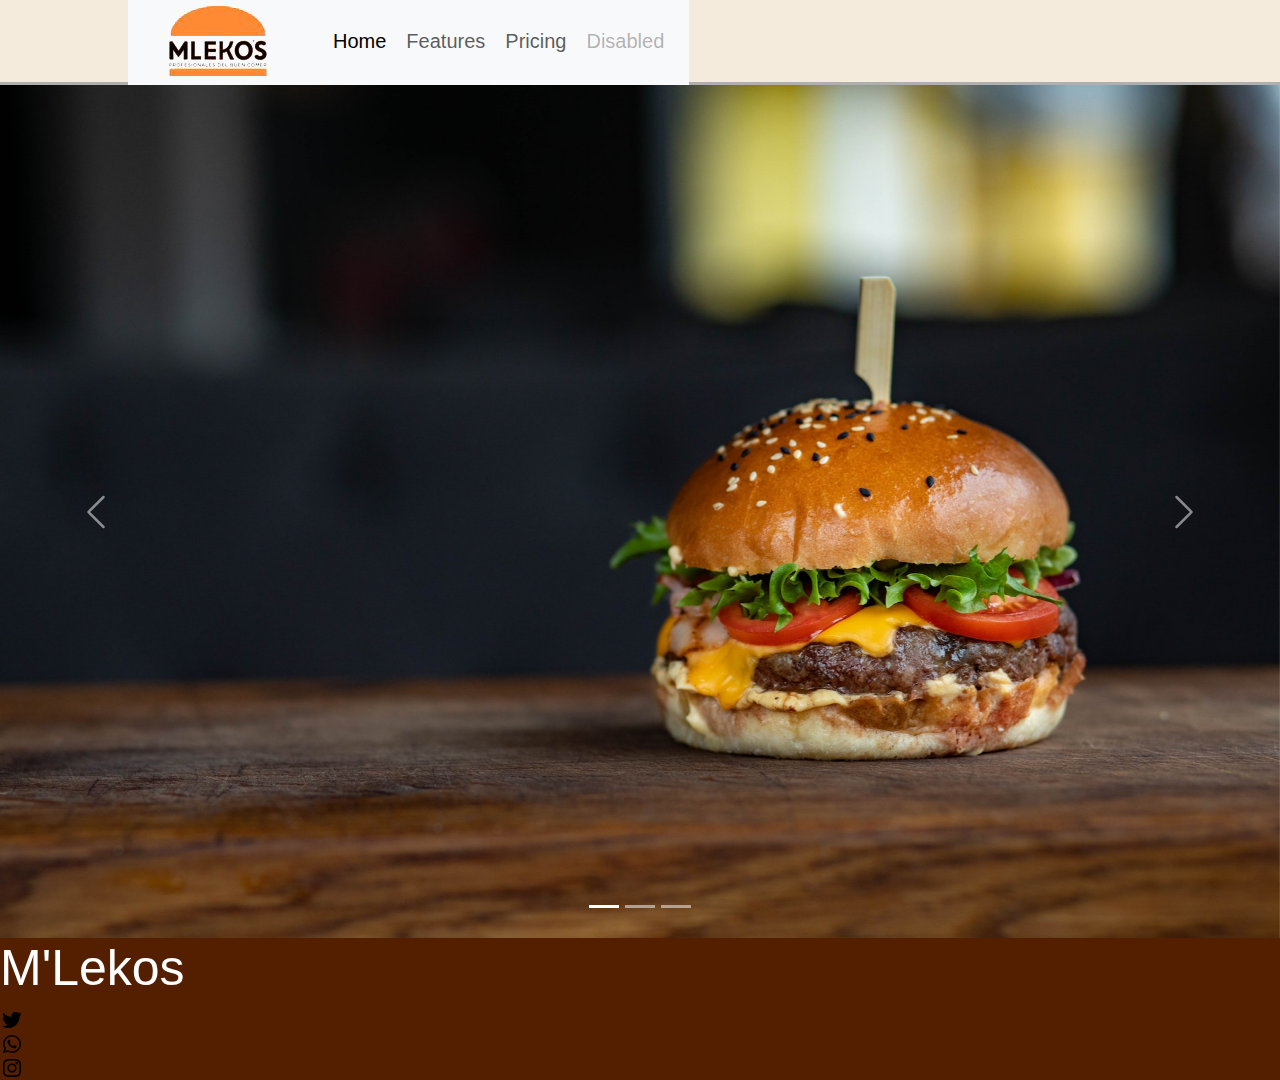
<file: index.html>
<!DOCTYPE html>
<html lang="en">
<head>
    <meta charset="UTF-8">
    <meta name="viewport" content="width=device-width, initial-scale=1.0">
    <!-- icono -->
    <link rel="shortcut icon" href="./assets/icons/mlekos.jpg" type="image/x-icon">
    <!-- Bootstrap CSS -->
    <link rel="stylesheet" href="./libs/bootstrap-5.3.1-dist/css/bootstrap.min.css">
    <!-- CSS -->
    <link rel="stylesheet" href="../css/estilos.css">
    <title>Mleko's</title>
</head>


<body class="body">
    <!-- Barra de Navegación -->
    <header>
        <nav class="navbar navbar-expand-lg bg-body-tertiary">
            <div class="container-fluid">
              <a class="navbar-brand" href="#">
                <img src="./assets/icons/mlekos-photoshop.png" alt="logo">
              </a>
              <button class="navbar-toggler" type="button" data-bs-toggle="collapse" data-bs-target="#navbarNavAltMarkup" aria-controls="navbarNavAltMarkup" aria-expanded="false" aria-label="Toggle navigation">
                <span class="navbar-toggler-icon"></span>
              </button>
              <div class="collapse navbar-collapse" id="navbarNavAltMarkup">
                <div class="navbar-nav">
                  <a class="nav-link active" aria-current="page" href="#">Home</a>
                  <a class="nav-link" href="#">Features</a>
                  <a class="nav-link" href="#">Pricing</a>
                  <a class="nav-link disabled" aria-disabled="true">Disabled</a>
                </div>
              </div>
            </div>
          </nav>
    </header>
    <!-- Contenido principal de la pagina -->
    <main>
        <div id="carouselExampleIndicators" class="carousel slide">
            <div class="carousel-indicators">
              <button type="button" data-bs-target="#carouselExampleIndicators" data-bs-slide-to="0" class="active" aria-current="true" aria-label="Slide 1"></button>
              <button type="button" data-bs-target="#carouselExampleIndicators" data-bs-slide-to="1" aria-label="Slide 2"></button>
              <button type="button" data-bs-target="#carouselExampleIndicators" data-bs-slide-to="2" aria-label="Slide 3"></button>
            </div>
            <div class="carousel-inner">
              <div class="carousel-item active">
                <img src="./assets/hamburgesa(4).jpg" class="d-block w-100" alt="...">
              </div>
              <div class="carousel-item">
                <img src="./assets/Smash-burger.jpg" class="d-block w-100" alt="...">
              </div>
              <div class="carousel-item">
                <img src="./assets/hamburgesa(4).jpg" class="d-block w-100" alt="...">
              </div>
            </div>
            <button class="carousel-control-prev" type="button" data-bs-target="#carouselExampleIndicators" data-bs-slide="prev">
              <span class="carousel-control-prev-icon" aria-hidden="true"></span>
              <span class="visually-hidden">Previous</span>
            </button>
            <button class="carousel-control-next" type="button" data-bs-target="#carouselExampleIndicators" data-bs-slide="next">
              <span class="carousel-control-next-icon" aria-hidden="true"></span>
              <span class="visually-hidden">Next</span>
            </button>
          </div>
    </main>
    <!-- Pie de pagina -->
    <footer class="pieDePagina">
        <div>
            <h1>M'Lekos</h1>
        </div>
        <div>
            <img class="iconos-piedepagina" src="./assets/icons/twitter-logo-24.png" alt="">
        </div>
        <div>
            <img class="iconos-piedepagina" src="./assets/icons/whatsapp-logo-24.png" alt="">
        </div>
        <div>
            <img class="iconos-piedepagina" src="./assets/icons/instagram-logo-24.png" alt="">
        </div>
    </footer>
    <!-- Bootstrap JS -->
    <script src="./libs/bootstrap-5.3.1-dist/js/bootstrap.bundle.min.js">
    </script>
</body>
</html>
</file>
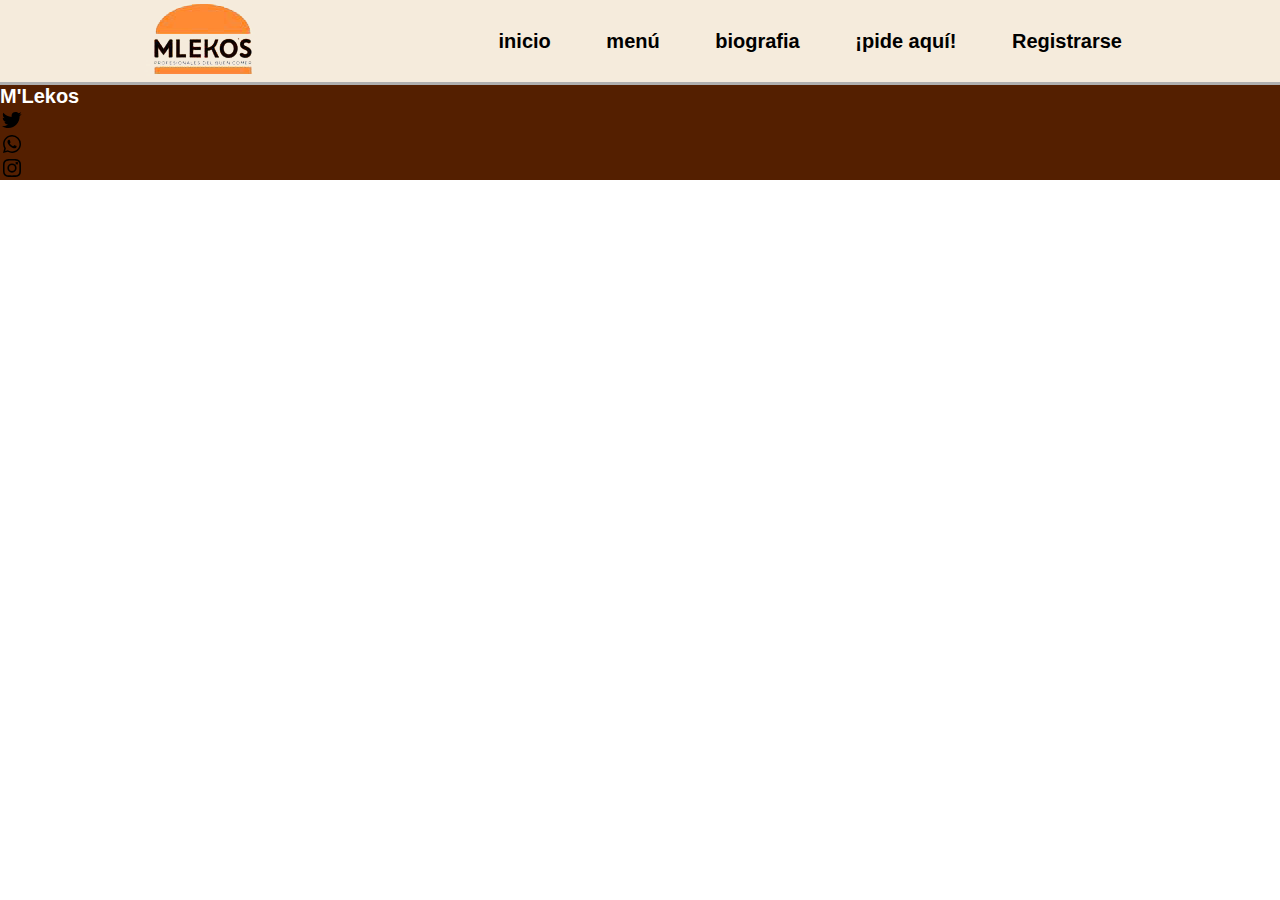
<file: paginas/biografia.html>
<!DOCTYPE html>
<html lang="en">
<head>
    <meta charset="UTF-8">
    <meta name="viewport" content="width=device-width, initial-scale=1.0">
    <!-- icono -->
    <link rel="shortcut icon" href="../assets/icons/mlekos.jpg" type="image/x-icon">
    <title>Mleko's-biografia</title>
    <!-- CSS -->
    <link rel="stylesheet" href="../css/estilos.css">
</head>
<body>
    <!-- Barra de navegacion -->
    <header>
        <div class="logo">
            <a href="../index.html">
                <img class="logo-img" src="../assets/icons/mlekos-photoshop.png" alt="logo de la compañia">
            </a> 
        </div>
        <nav>
            <ul class="estilo-links">
                <li>
                    <a href="../index.html">inicio</a>
                </li>
                <li>
                    <a href="./menu.html">menú</a>
                </li>
                <li>
                    <a href="./biografia.html">biografia</a>
                </li>
                <li>
                    <a href="./pide-aqui.html">¡pide aquí!</a>
                </li>
                <li>
                    <a href="./registrarse.html">Registrarse</a>
                </li>
            </ul>
        </nav>
    </header>
        <!-- Contenido principal de la pagina -->
    <main>

    </main>
    <!-- Pie de pagina -->
    <footer class="pieDePagina">
        <div>
            <h1>M'Lekos</h1>
        </div>
        <div>
            <img class="iconos-piedepagina" src="../assets/icons/twitter-logo-24.png" alt="">
        </div>
        <div>
            <img class="iconos-piedepagina" src="../assets/icons/whatsapp-logo-24.png" alt="">
        </div>
        <div>
            <img class="iconos-piedepagina" src="../assets/icons/instagram-logo-24.png" alt="">
        </div>
    </footer>
</body>
</html>
</file>
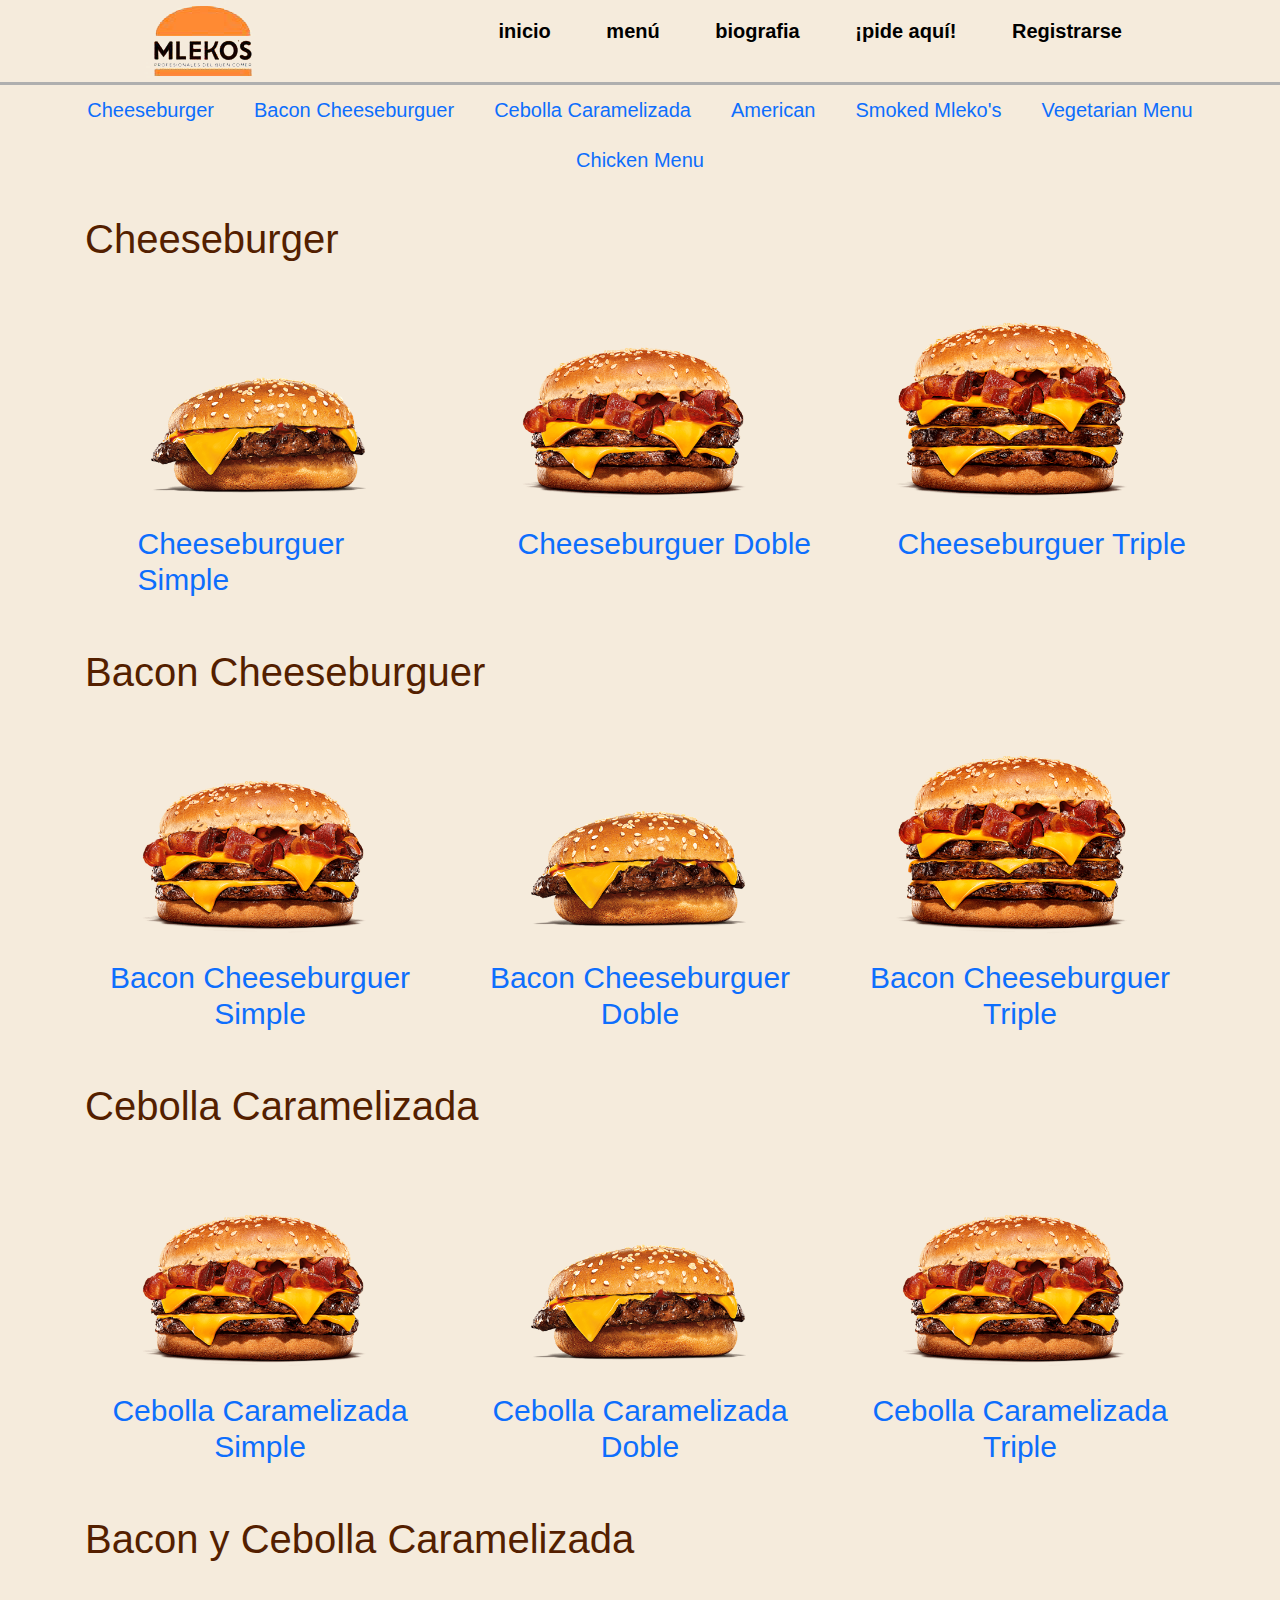
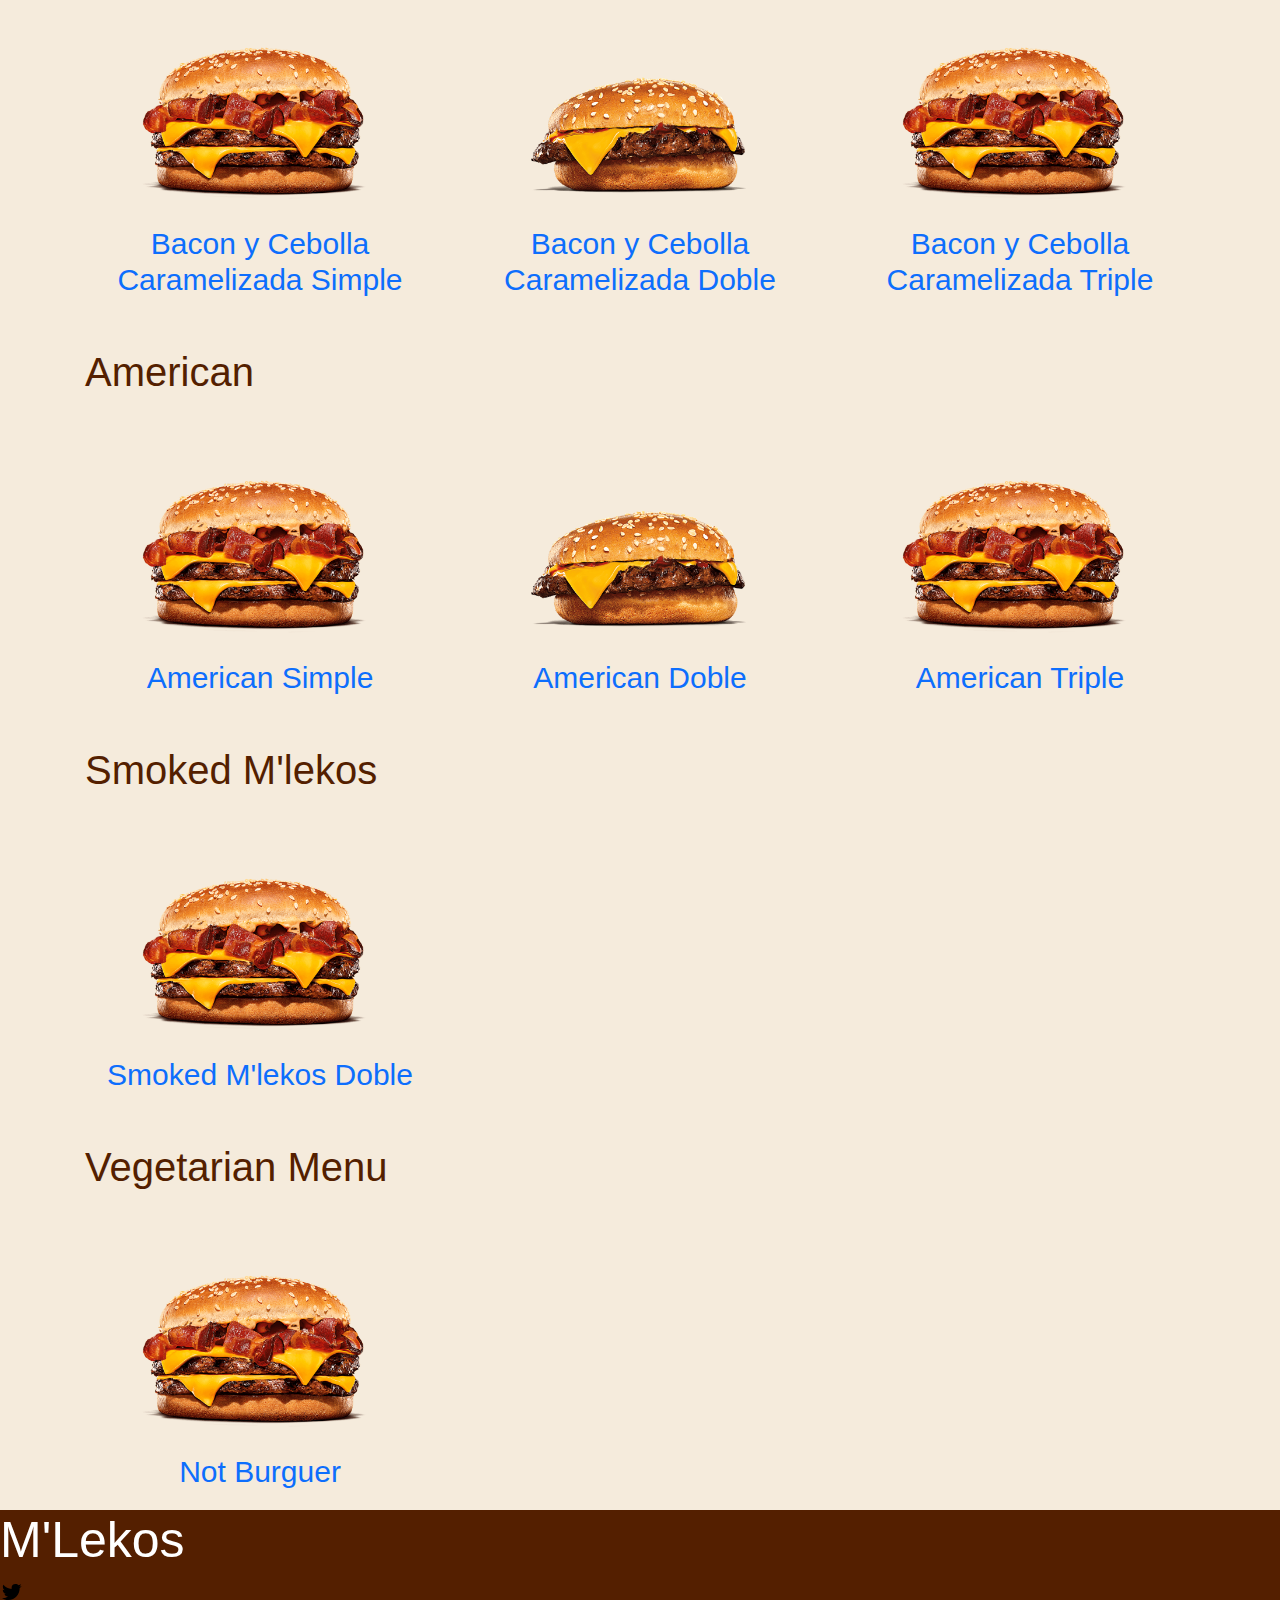
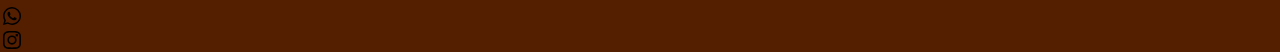
<file: paginas/menu.html>
<!DOCTYPE html>
<html lang="en">
<head>
    <meta charset="UTF-8">
    <meta name="viewport" content="width=device-width, initial-scale=1.0">
    <!-- icono -->
    <link rel="shortcut icon" href="../assets/icons/mlekos.jpg" type="image/x-icon">
    <title>M'lekos-menú</title>
    <!-- Bootstrap CSS -->
    <link rel="stylesheet" href="../libs/bootstrap-5.3.1-dist/css/bootstrap.min.css">
    <!-- CSS -->
    <link rel="stylesheet" href="../css/estilos.css">
</head>
<body class="body">
    <!-- Barra de navegacion -->
    <header>
        <div class="logo">
            <a href="../index.html">
                <img class="logo-img" src="../assets/icons/mlekos-photoshop.png" alt="logo de la compañia">
            </a> 
        </div>
        <nav>
            <ul class="estilo-links">
                <li>
                    <a href="../index.html">inicio</a>
                </li>
                <li>
                    <a href="./menu.html">menú</a>
                </li>
                <li>
                    <a href="./biografia.html">biografia</a>
                </li>
                <li>
                    <a href="./pide-aqui.html">¡pide aquí!</a>
                </li>
                <li>
                    <a href="./registrarse.html">Registrarse</a>
                </li>
            </ul>
        </nav>
    </header>
    <!-- Contenido principal de la pagina -->
    <main>
        <div>
            <div>
                <nav class="nav">
                    <ul class="nav justify-content-center">
                        <li>
                            <a class="nav-link active" aria-current="page" href="#">Cheeseburger</a>
                        </li>
                        <li>
                            <a class="nav-link" href="#">Bacon Cheeseburguer</a>
                        </li>
                        <li>
                            <a class="nav-link" href="#">Cebolla Caramelizada</a>
                        </li>
                        <li>
                            <a class="nav-link" href="#">American</a>
                        </li>
                        <li>
                            <a class="nav-link" href="#">Smoked Mleko's</a>
                        </li>
                        <li>
                            <a class="nav-link" href="#">Vegetarian Menu</a>
                        </li>
                        <li>
                            <a class="nav-link" href="#">Chicken Menu</a>
                        </li>      
                    </ul>        
                </nav>       
            </div>
            <div class="container page-mb">
                <div class="row menu-wrap">
                    <div class="pt-0 pb-0 col">
                        <div>
                            <div>
                                <div id="1" slug="cheeseburguer" class="category">
                                    <div class="category__title-wrap my-4">
                                        <h3 class="subtitulos-menu">Cheeseburger</h3>
                                    </div>
                                    <div class="row flex-wrap">
                                        <div class="col-sm-4 col-md-4 col-6">
                                            <a href="#" class="product" aria-label="Simple Cheeseburguer">
                                            <img width="100%" height="auto" src="../assets/icons/hamburguesa-burgerking(1).png" alt="Simple Cheeseburger" class="img lazy-image-loaded" style="object-position: center center; aspect-ratio: 1.5 / 1; object-fit: contain;">    
                                            <h4 class="texto-abajo-hamburguesas">Cheeseburguer Simple</h4>
                                            <p class="product__price"> </p>
                                            </a>
                                        </div>
                                        <div class="col-sm-4 col-md-4 col-6">
                                            <a href="#" class="product" aria-label="Cheeseburguer Doble">
                                                <img width="100%" height="auto" src="../assets/icons/hamburguesa-burgerking(2).png" alt="Cheeseburguer Doble"
                                                class="img lazy-image-loaded" style="object-position: center center; aspect-ratio: 1.5 / 1; object-fit: contain;">
                                                <h4 class="texto-abajo-hamburguesas">Cheeseburguer Doble</h4>
                                                <p class="product__price"> </p>
                                            </a>
                                        </div>
                                        <div class="col-sm-4 col-md-4 col-6">
                                            <a href="#" class="product" aria-label="Cheeseburguer Triple">
                                                <img width="100%" height="auto" src="../assets/icons/hamburguesa-burgerking(3).png" alt="Cheeseburguer Triple"
                                                class="img lazy-image-loaded" style="object-position: center center; aspect-ratio: 1.5 / 1; object-fit: contain;">
                                                <h4 class="texto-abajo-hamburguesas">Cheeseburguer Triple</h4>
                                                <p class="product__price"> </p>
                                            </a>
                                        </div>
                                    </div>
                                </div>
                            </div>
                        </div>
                        <div>
                            <div>
                                <div id="categoria-bacon-cheeseburguer" slug="Bacon-Cheeseburguer" class="category">
                                    <div class="category__title-wrap my-4">
                                        <h3 class="subtitulos-menu">Bacon Cheeseburguer</h3>
                                    </div>
                                    <div class="row flex-wrap">
                                        <div class="col-sm-4 col-md-4 col-6">
                                            <a href="#" class="product" aria-label="Bacon Cheeseburguer Simple">
                                                <img width="100%" height="auto" src="../assets/icons/hamburguesa-burgerking(2).png" alt="Bacon Cheeseburger Simple" class="img lazy-image-loaded" style="object-position: center center; aspect-ratio: 1.5 / 1; object-fit: contain;">
                                                <h4 id="texto-bacon-cheeseburguer-simple">Bacon Cheeseburguer Simple</h4>
                                                <p class="product__price"> </p>
                                            </a>
                                        </div>
                                        <div class="col-sm-4 col-md-4 col-6">
                                            <a href="#" class="product" aria-label="Bacon Cheeseburguer Doble">
                                                <img width="100%" height="auto" src="../assets/icons/hamburguesa-burgerking(1).png" alt="Bacon Cheeseburger Doble" class="img lazy-image-loaded" style="object-position: center center; aspect-ratio: 1.5 / 1; object-fit: contain;">
                                                <h4 id="texto-bacon-cheeseburguer-doble">Bacon Cheeseburguer Doble</h4>
                                                <p class="product__price"> </p>
                                            </a>
                                        </div>
                                        <div class="col-sm-4 col-md-4 col-6">
                                            <a href="#" class="product" aria-label="Bacon Cheeseburguer Triple">
                                                <img width="100%" height="auto" src="../assets/icons/hamburguesa-burgerking(3).png" alt="Bacon Cheeseburguer Triple" class="img lazy-image-loaded" style="object-position: center center; aspect-ratio: 1.5 / 1; object-fit: contain;">
                                                <h4 id="texto-bacon-cheeseburguer-simple">Bacon Cheeseburguer Triple</h4>
                                                <p class="product__price"> </p>
                                            </a>
                                        </div>
                                    </div>
                                </div>
                            </div>
                        </div>
                        <div>
                            <div>
                                <div id="categoria-bacon-cheeseburguer" slug="Bacon-Cheeseburguer" class="category">
                                    <div class="category__title-wrap my-4">
                                        <h3 class="subtitulos-menu">Cebolla Caramelizada</h3>
                                    </div>
                                    <div class="row flex-wrap">
                                        <div class="col-sm-4 col-md-4 col-6">
                                            <a href="#" class="product">
                                                <img width="100%" height="auto" src="../assets/icons/hamburguesa-burgerking(2).png" alt="Cebolla Caramelizada Simple" class="img lazy-image-loaded" style="object-position: center center; aspect-ratio: 1.5 / 1; object-fit: contain;">
                                                <h4 id="texto-bacon-cheeseburguer-simple">Cebolla Caramelizada Simple</h4>
                                                <p class="product__price"> </p>
                                            </a>
                                        </div>
                                        <div class="col-sm-4 col-md-4 col-6">
                                            <a href="#" class="product" aria-label="Cebolla Caramelizada Doble">
                                                <img width="100%" height="auto" src="../assets/icons/hamburguesa-burgerking(1).png" alt="Cebolla Caramelizada Doble" class="img lazy-image-loaded" style="object-position: center center; aspect-ratio: 1.5 / 1; object-fit: contain;">
                                                <h4 id="texto-bacon-cheeseburguer-doble">Cebolla Caramelizada Doble</h4>
                                                <p class="product__price"> </p>
                                            </a>
                                        </div>
                                        <div class="col-sm-4 col-md-4 col-6">
                                            <a href="#" class="product">
                                                <img width="100%" height="auto" src="../assets/icons/hamburguesa-burgerking(2).png" alt="Cebolla Caramelizada Triple" class="img lazy-image-loaded" style="object-position: center center; aspect-ratio: 1.5 / 1; object-fit: contain;">
                                                <h4 id="texto-bacon-cheeseburguer-simple">Cebolla Caramelizada Triple</h4>
                                                <p class="product__price"> </p>
                                            </a>
                                        </div>
                                    </div>
                                </div>
                            </div>
                        </div>
                        <div>
                            <div>
                                <div id="categoria-bacon-cheeseburguer" slug="Bacon-Cheeseburguer" class="category">
                                    <div class="category__title-wrap my-4">
                                        <h3 class="subtitulos-menu">Bacon y Cebolla Caramelizada</h3>
                                    </div>
                                    <div class="row flex-wrap">
                                        <div class="col-sm-4 col-md-4 col-6">
                                            <a href="#" class="product">
                                                <img width="100%" height="auto" src="../assets/icons/hamburguesa-burgerking(2).png" alt="Bacon y Cebolla Caramelizada Simple" class="img lazy-image-loaded" style="object-position: center center; aspect-ratio: 1.5 / 1; object-fit: contain;">
                                                <h4 id="texto-bacon-cheeseburguer-simple">Bacon y Cebolla Caramelizada Simple</h4>
                                                <p class="product__price"> </p>
                                            </a>
                                        </div>
                                        <div class="col-sm-4 col-md-4 col-6">
                                            <a href="#" class="product" aria-label="Bacon y Cebolla Caramelizada Doble">
                                                <img width="100%" height="auto" src="../assets/icons/hamburguesa-burgerking(1).png" alt="Bacon y Cebolla Caramelizada Doble" class="img lazy-image-loaded" style="object-position: center center; aspect-ratio: 1.5 / 1; object-fit: contain;">
                                                <h4 id="texto-bacon-cheeseburguer-doble">Bacon y Cebolla Caramelizada Doble</h4>
                                                <p class="product__price"> </p>
                                            </a>
                                        </div>
                                        <div class="col-sm-4 col-md-4 col-6">
                                            <a href="#" class="product">
                                                <img width="100%" height="auto" src="../assets/icons/hamburguesa-burgerking(2).png" alt="Bacon y Cebolla Caramelizada Triple" class="img lazy-image-loaded" style="object-position: center center; aspect-ratio: 1.5 / 1; object-fit: contain;">
                                                <h4 id="texto-bacon-cheeseburguer-simple">Bacon y Cebolla Caramelizada Triple</h4>
                                                <p class="product__price"> </p>
                                            </a>
                                        </div>
                                    </div>
                                </div>
                            </div>
                        </div>
                        <div>
                            <div>
                                <div id="categoria-bacon-cheeseburguer" slug="American" class="category">
                                    <div class="category__title-wrap my-4">
                                        <h3 class="subtitulos-menu">American</h3>
                                    </div>
                                    <div class="row flex-wrap">
                                        <div class="col-sm-4 col-md-4 col-6">
                                            <a href="#" class="product">
                                                <img width="100%" height="auto" src="../assets/icons/hamburguesa-burgerking(2).png" alt="American Simple" class="img lazy-image-loaded" style="object-position: center center; aspect-ratio: 1.5 / 1; object-fit: contain;">
                                                <h4 id="texto-bacon-cheeseburguer-simple">American Simple</h4>
                                                <p class="product__price"> </p>
                                            </a>
                                        </div>
                                        <div class="col-sm-4 col-md-4 col-6">
                                            <a href="#" class="product" aria-label="American Doble">
                                                <img width="100%" height="auto" src="../assets/icons/hamburguesa-burgerking(1).png" alt="American Doble" class="img lazy-image-loaded" style="object-position: center center; aspect-ratio: 1.5 / 1; object-fit: contain;">
                                                <h4 id="texto-bacon-cheeseburguer-doble">American Doble</h4>
                                                <p class="product__price"> </p>
                                            </a>
                                        </div>
                                        <div class="col-sm-4 col-md-4 col-6">
                                            <a href="#" class="product">
                                                <img width="100%" height="auto" src="../assets/icons/hamburguesa-burgerking(2).png" alt="American Triple" class="img lazy-image-loaded" style="object-position: center center; aspect-ratio: 1.5 / 1; object-fit: contain;">
                                                <h4 id="texto-bacon-cheeseburguer-simple">American Triple</h4>
                                                <p class="product__price"> </p>
                                            </a>
                                        </div>
                                    </div>
                                </div>
                            </div>
                        </div>
                        <div>
                            <div>
                                <div id="categoria-bacon-cheeseburguer" slug="Smoked M'lekos" class="category">
                                    <div class="category__title-wrap my-4">
                                        <h3 class="subtitulos-menu">Smoked M'lekos</h3>
                                    </div>
                                    <div class="row flex-wrap">
                                        <div class="col-sm-4 col-md-4 col-6">
                                            <a href="#" class="product">
                                                <img width="100%" height="auto" src="../assets/icons/hamburguesa-burgerking(2).png" alt="Smoked M'lekos Doble" class="img lazy-image-loaded" style="object-position: center center; aspect-ratio: 1.5 / 1; object-fit: contain;">
                                                <h4 id="texto-bacon-cheeseburguer-simple">Smoked M'lekos Doble</h4>
                                                <p class="product__price"> </p>
                                            </a>
                                        </div>
                                    </div>
                                </div>        
                            </div>
                        </div>
                        <div>
                            <div>
                                <div id="categoria-bacon-cheeseburguer" slug="Vegetarian Menu" class="category">
                                    <div class="category__title-wrap my-4">
                                        <h3 class="subtitulos-menu">Vegetarian Menu</h3>
                                    </div>
                                    <div class="row flex-wrap">
                                        <div class="col-sm-4 col-md-4 col-6">
                                            <a href="#" class="product">
                                                <img width="100%" height="auto" src="../assets/icons/hamburguesa-burgerking(2).png" alt="Not Burguer" class="img lazy-image-loaded" style="object-position: center center; aspect-ratio: 1.5 / 1; object-fit: contain;">
                                                <h4 id="texto-bacon-cheeseburguer-simple">Not Burguer</h4>
                                                <p class="product__price"> </p>
                                            </a>
                                        </div>
                                    </div>
                                </div>
                            </div>
                        </div>                  
                    </div>
                </div>
            </div>
        </div>
    </main>
    <!-- Pie de pagina -->
    <footer class="pieDePagina">
        <div>
            <h1>M'Lekos</h1>
        </div>
        <div>
            <img class="iconos-piedepagina" src="../assets/icons/twitter-logo-24.png" alt="">
        </div>
        <div>
            <img class="iconos-piedepagina" src="../assets/icons/whatsapp-logo-24.png" alt="">
        </div>
        <div>
            <img class="iconos-piedepagina" src="../assets/icons/instagram-logo-24.png" alt="">
        </div>
    </footer>
    <!-- Bootstrap JS -->
    <script src="../libs/bootstrap-5.3.1-dist/js/bootstrap.bundle.min.js"></script>
</body>
</html>
</file>
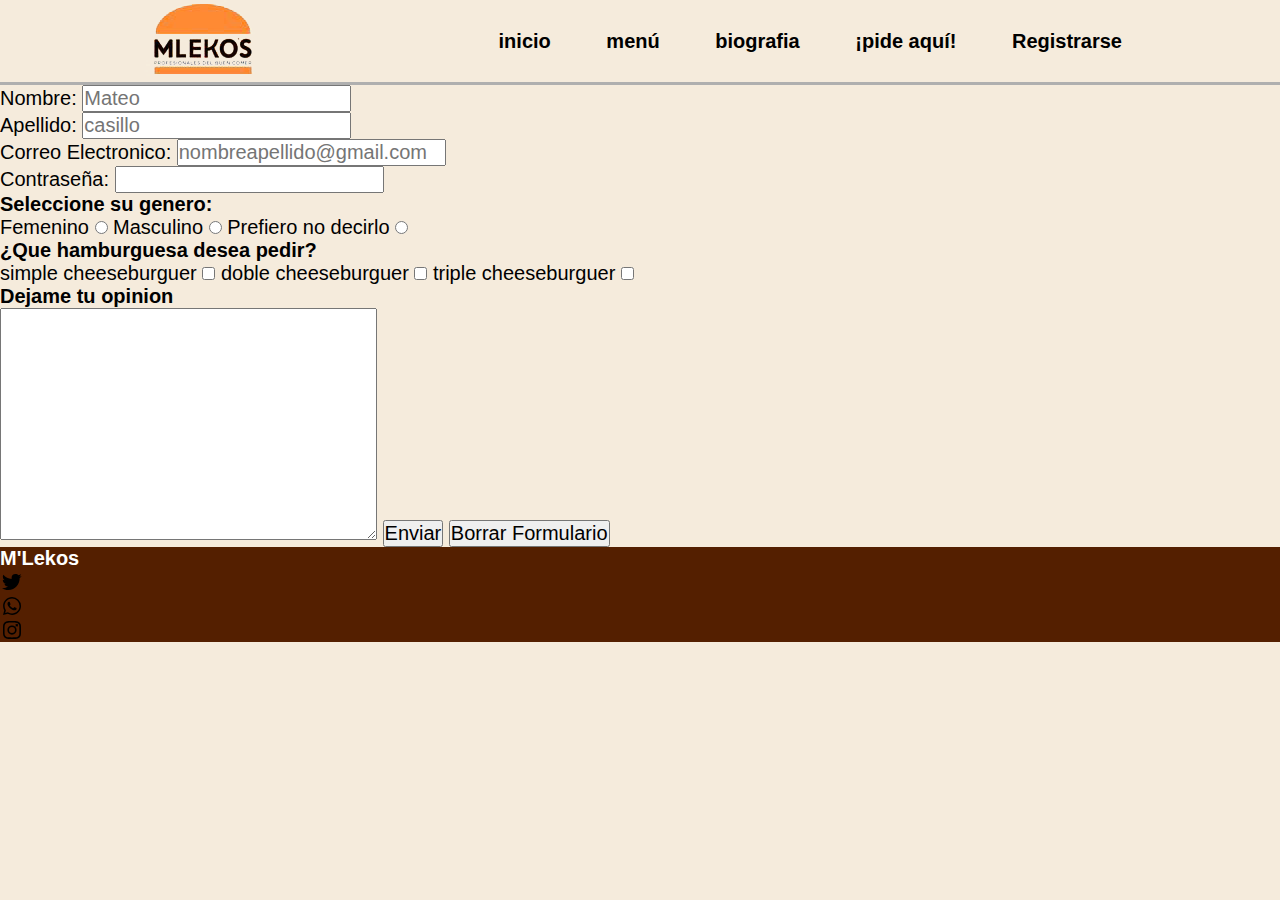
<file: paginas/pide-aqui.html>
<!DOCTYPE html>
<html lang="en">
<head>
    <meta charset="UTF-8">
    <meta name="viewport" content="width=device-width, initial-scale=1.0">
    <!-- icono -->
    <link rel="shortcut icon" href="../assets/icons/mlekos.jpg" type="image/x-icon">
    <title>Mleko's-order</title>
    <!-- Bootstrap CSS -->

    <!-- CSS -->
    <link rel="stylesheet" href="../css/estilos.css">
</head>
<body class="body">
    <!-- Barra de navegacion -->
    <header>
        <div class="logo">
            <a href="../index.html">
                <img class="logo-img" src="../assets/icons/mlekos-photoshop.png" alt="logo de la compañia">
            </a> 
        </div>
        <nav>
            <ul class="estilo-links">
                <li>
                    <a href="../index.html">inicio</a>
                </li>
                <li>
                    <a href="./menu.html">menú</a>
                </li>
                <li>
                    <a href="./biografia.html">biografia</a>
                </li>
                <li>
                    <a href="./pide-aqui.html">¡pide aquí!</a>
                </li>
                <li>
                    <a href="./registrarse.html">Registrarse</a>
                </li>
            </ul>
        </nav>
    </header>
    <!-- Contenido principal de la pagina -->
    <main>
        <form action="procesar.php" method="post">
            <!-- Input nombre -->
            <div>
                <label for="nombre">Nombre:</label>
                <input type="text" name="nombre" placeholder="Mateo">
            </div>

            <div>
                <!-- Input apellido -->
                <label for="apellido">Apellido:</label>
                <input type="text" name="apellido" placeholder="casillo">
            </div>

            <div>
                <!-- Input email -->
                <label for="email">Correo Electronico:</label>
                <input type="email" name="email" placeholder="nombreapellido@gmail.com">
            </div>
            <div>
                <!-- Input password -->
                <label for="pass">Contraseña:</label>
                <input type="password" name="pass" required>
            </div>

            <!-- Radio -->
            <h3>Seleccione su genero: </h3>
            <label for="genero">Femenino</label>
            <input type="radio" name="genero" value="femenino" >

            <label for="genero">Masculino</label>
            <input type="radio" name="genero" value="masculino" >

            <label for="genero">Prefiero no decirlo</label>
            <input type="radio" name="genero" value="no-decirlo" >

            <!-- Checkbox -->
            <h3>¿Que hamburguesa desea pedir?</h3>
            <label for="hamburguesa">simple cheeseburguer</label>
            <input type="checkbox" name="hamburguesa" value="simple">

            <label for="hamburguesa">doble cheeseburguer</label>
            <input type="checkbox" name="hamburguesa" value="doble">

            <label for="hamburguesa">triple cheeseburguer</label>
            <input type="checkbox" name="hamburguesa" value="triple">

            <h3>Dejame tu opinion</h3>
            <textarea name="" id="" cols="30" rows="10"></textarea>


            <button type="submit">Enviar</button>
            <button type="reset">Borrar Formulario</button>

        </form>
    </main>
    <!-- Pie de pagina -->
    <footer class="pieDePagina">
        <div>
            <h1>M'Lekos</h1>
        </div>
        <div>
            <img class="iconos-piedepagina" src="../assets/icons/twitter-logo-24.png" alt="">
        </div>
        <div>
            <img class="iconos-piedepagina" src="../assets/icons/whatsapp-logo-24.png" alt="">
        </div>
        <div>
            <img class="iconos-piedepagina" src="../assets/icons/instagram-logo-24.png" alt="">
        </div>
    </footer>
</body>
</html>
</file>
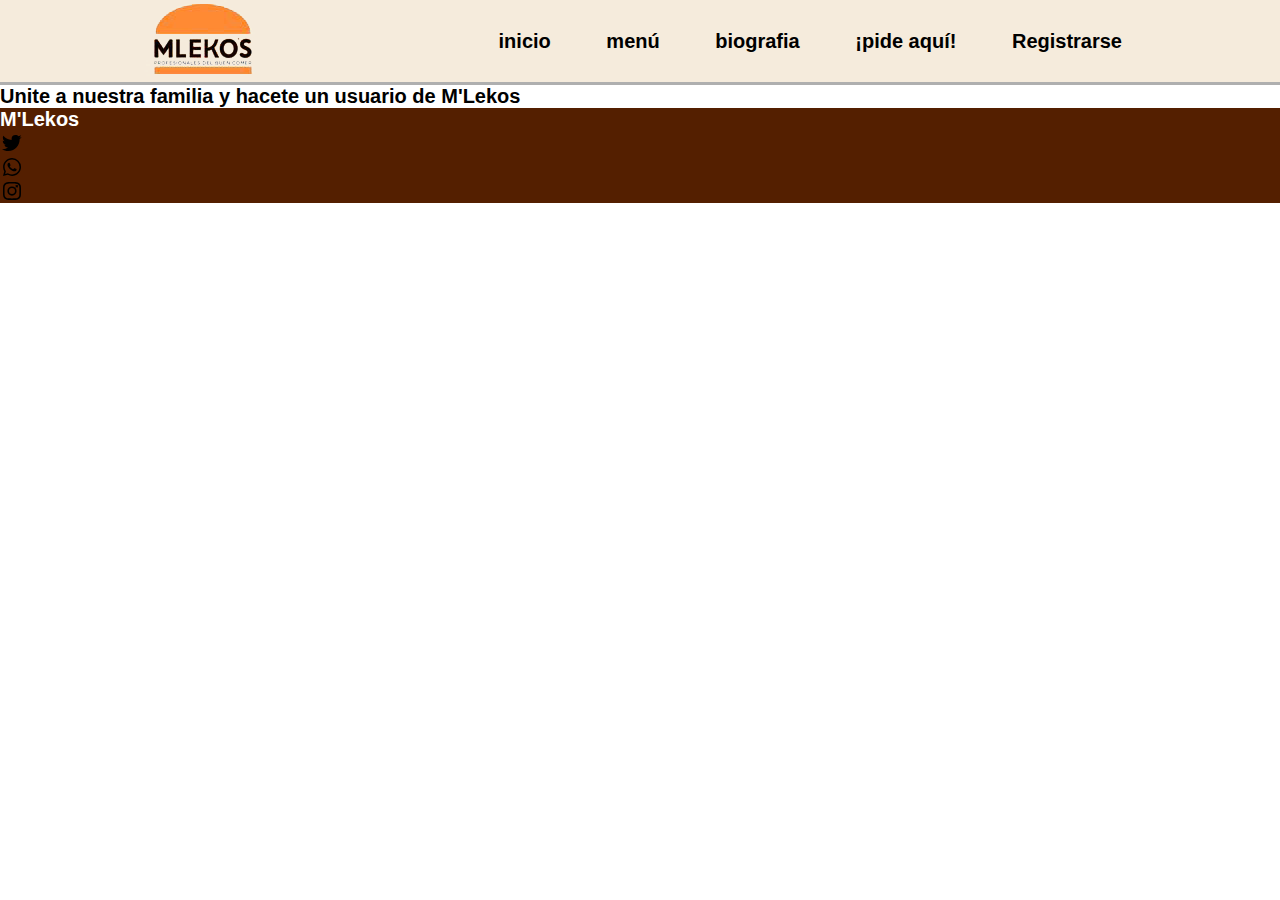
<file: paginas/registrarse.html>
<!DOCTYPE html>
<html lang="en">
<head>
    <meta charset="UTF-8">
    <meta name="viewport" content="width=device-width, initial-scale=1.0">
    <!-- icono -->
    <link rel="shortcut icon" href="../assets/icons/mlekos.jpg" type="image/x-icon">
    <!-- CSS -->
    <link rel="stylesheet" href="../css/estilos.css">
    <title>M'lekos-registrarse</title>
</head>
<body>
    <header>
        <div class="logo">
            <a href="../index.html">
                <img class="logo-img" src="../assets/icons/mlekos-photoshop.png" alt="logo de la compañia">
            </a>
        </div>
        <nav>
            <ul class="estilo-links">
                <li>
                    <a href="../index.html">inicio</a>
                </li>
                <li>
                    <a href="./menu.html">menú</a>
                </li>
                <li>
                    <a href="./biografia.html">biografia</a>
                </li>
                <li>
                    <a href="./pide-aqui.html">¡pide aquí!</a>
                </li>
                <li>
                    <a href="./registrarse.html">Registrarse</a>
                </li>
            </ul>
        </nav>
    </header>
    <h1>Unite a nuestra familia y hacete un usuario de M'Lekos</h1>
    <!-- Pie de pagina -->
    <footer class="pieDePagina">
        <div>
            <h1>M'Lekos</h1>
        </div>
        <div>
            <img class="iconos-piedepagina" src="../assets/icons/twitter-logo-24.png" alt="">
        </div>
        <div>
            <img class="iconos-piedepagina" src="../assets/icons/whatsapp-logo-24.png" alt="">
        </div>
        <div>
            <img class="iconos-piedepagina" src="../assets/icons/instagram-logo-24.png" alt="">
        </div>
    </footer>
</body>
</html>
</file>
<file: css/estilos.css>
/* tipografia */

@media (max-width:700px){
    header{
        flex-direction: column;
    }
    nav{
        padding: 10px 0px;
    }
}

/* Selector de tipo reset o universal */
*{
    margin: 0;
    padding: 0;
    box-sizing: border-box;
    font-family: 'Nunito Sans', sans-serif;
    font-size: 20px;
}

/* Selector de tipo id */
#icono-mlekos{
    width: 150px;
}

#slider-1{
    width: 1365px;
}

.texto-abajo-hamburguesas{
    padding-left: 15%;
    list-style: none;
    text-decoration: none;
    align-items: center;
}
#texto-bacon-cheeseburguer-doble{
    text-decoration: none;
    text-align: center;
}

#texto-bacon-cheeseburguer-simple{
    text-align: center;
}

.subtitulos-menu{
    color: #541f00;
    font-family: Arial, Helvetica, sans-serif;
    font-size: 40px;
}

.body{
    background-color: #f5ebdc;
    
}

a{
    text-decoration: none;
    
}

nav a{
    font-weight: 600;
    padding-right: 10px;
}

header{
    display: flex;
    height: 85px;
    background-color: #f5ebdc;
    justify-content: space-between;
    align-items: center;
    padding: 5px 10%;
    border-bottom: #afafaf solid;
}

footer{
    color: #fff;
}

.iconos-piedepagina{
    color: #fff;
    display: flex;
}

.logo{
    display: flex;
    align-items: center;
}

.logo img{
    height: 150px;
    width: auto;
    cursor: pointer;
    transition: all 0.3s;
}

header .logo img:hover{
    transform: scale(1.2);
}

.estilo-links{
    list-style: none;
}

.estilo-links li{
    display: inline-block;
    padding: 0 20px;
}

.estilo-links li:hover{
    transform: scale(1.2);
}

.estilo-links a{
    font-size: 700;
    color: black;
    text-decoration: none;
}



/* Pie de Pagina */
.iconos-piedepagina{
    width: 24px;
}

.pieDePagina{
    background-color: #541f00;
}
</file>
